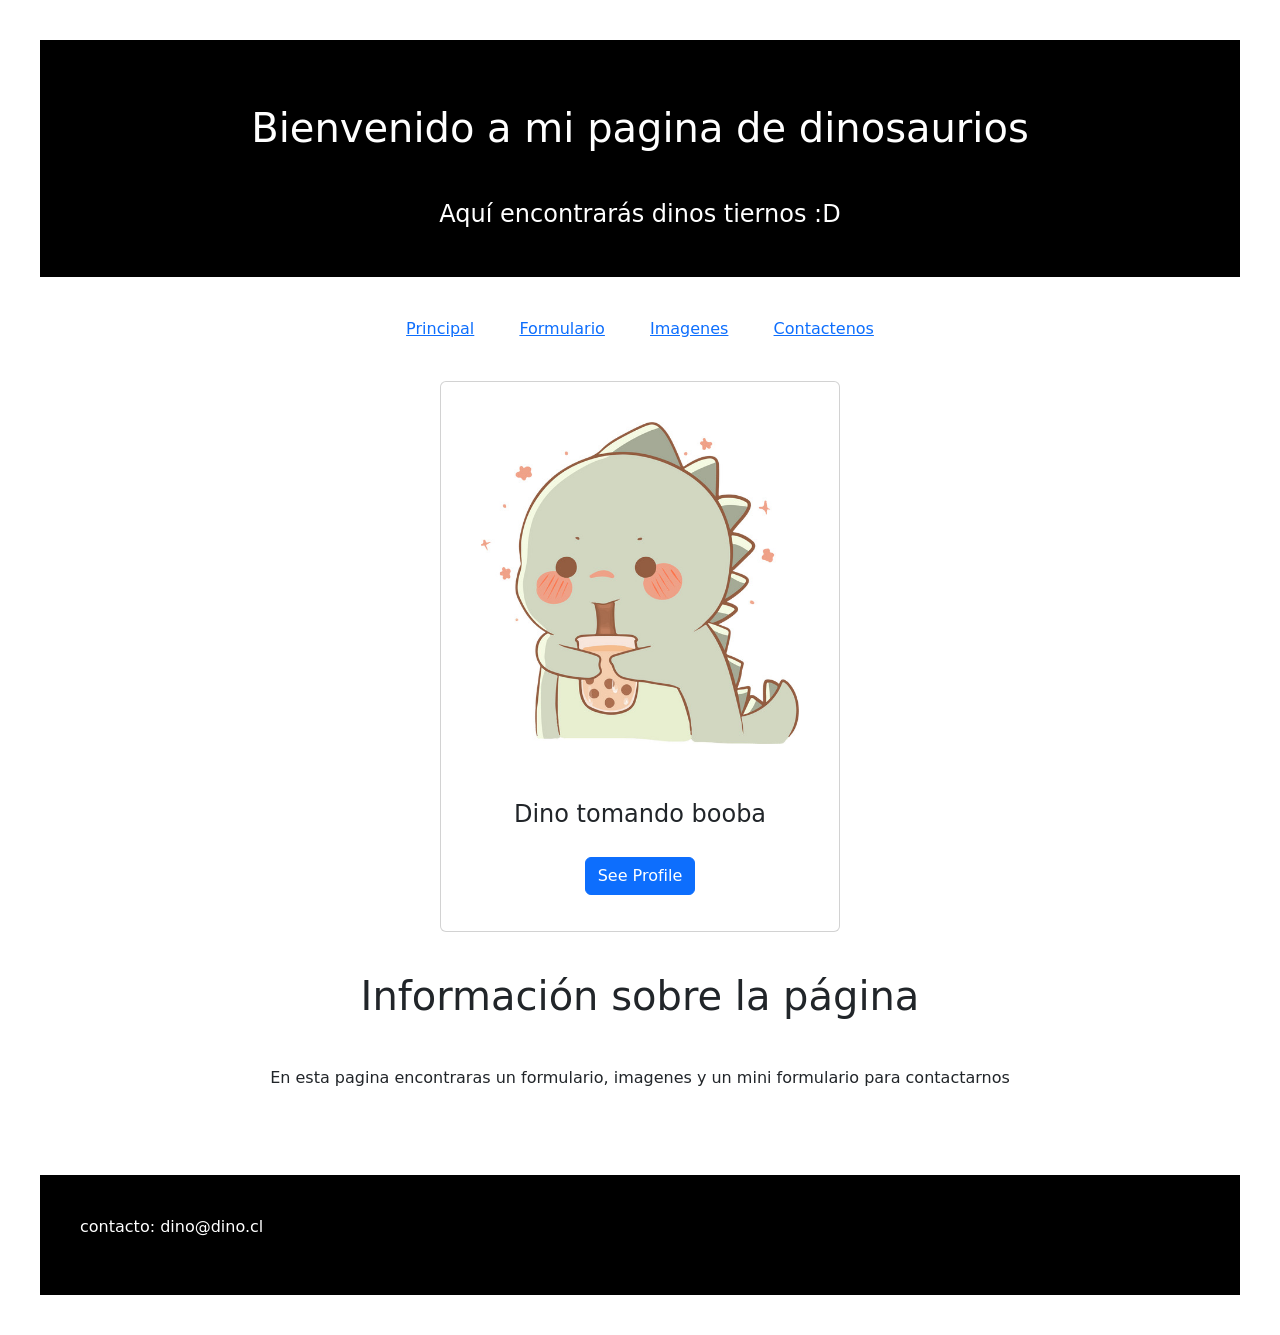
<file: index.html>
<!DOCTYPE html>
<html lang="es">

<head>
    <meta charset="UTF-8">
    <meta name="viewport">
    <link rel="stylesheet" href="https://cdnjs.cloudflare.com/ajax/libs/bootstrap/5.3.8/css/bootstrap.min.css">
    <link rel="stylesheet" href="css/estilos.css">
    <title>Sistema de </title>

</head>

<body>
    <header align="center">

        <br>
        <h1>Bienvenido a mi pagina de dinosaurios</h1>
        <h4>Aquí encontrarás dinos tiernos :D</h4>


        </tr>
        </table>
    </header>
    <main align="center">
        <div>
            <a href="index.html">Principal</a>
            <a href="pag2.html">Formulario</a>
            <a href="pag3.html">Imagenes</a>
            <a href="pag4.html">Contactenos</a>
        </div>
        <div class="d-flex flex-wrap justify-content-center">
            <div class="card" style="width:400px">
                <img class="card-img-top" src="imge/aeb0daf4e8c2d6d13d615e05978df1cf.jpg" alt="Card image"
                    style="width:100%">
                <div class="card-body">
                    <h4 class="card-title">Dino tomando booba</h4>
                    <a href="#" class="btn btn-primary">See Profile</a>
                </div>

            </div>
            <div>
                <h1>Información sobre la página</h1>
                <h6>En esta pagina encontraras un formulario, imagenes y un mini formulario para contactarnos</h6>
            </div>
        </div>


    </main>
</body>
<footer>
    <p>contacto: dino@dino.cl</p>
</footer>

</html>
</file>
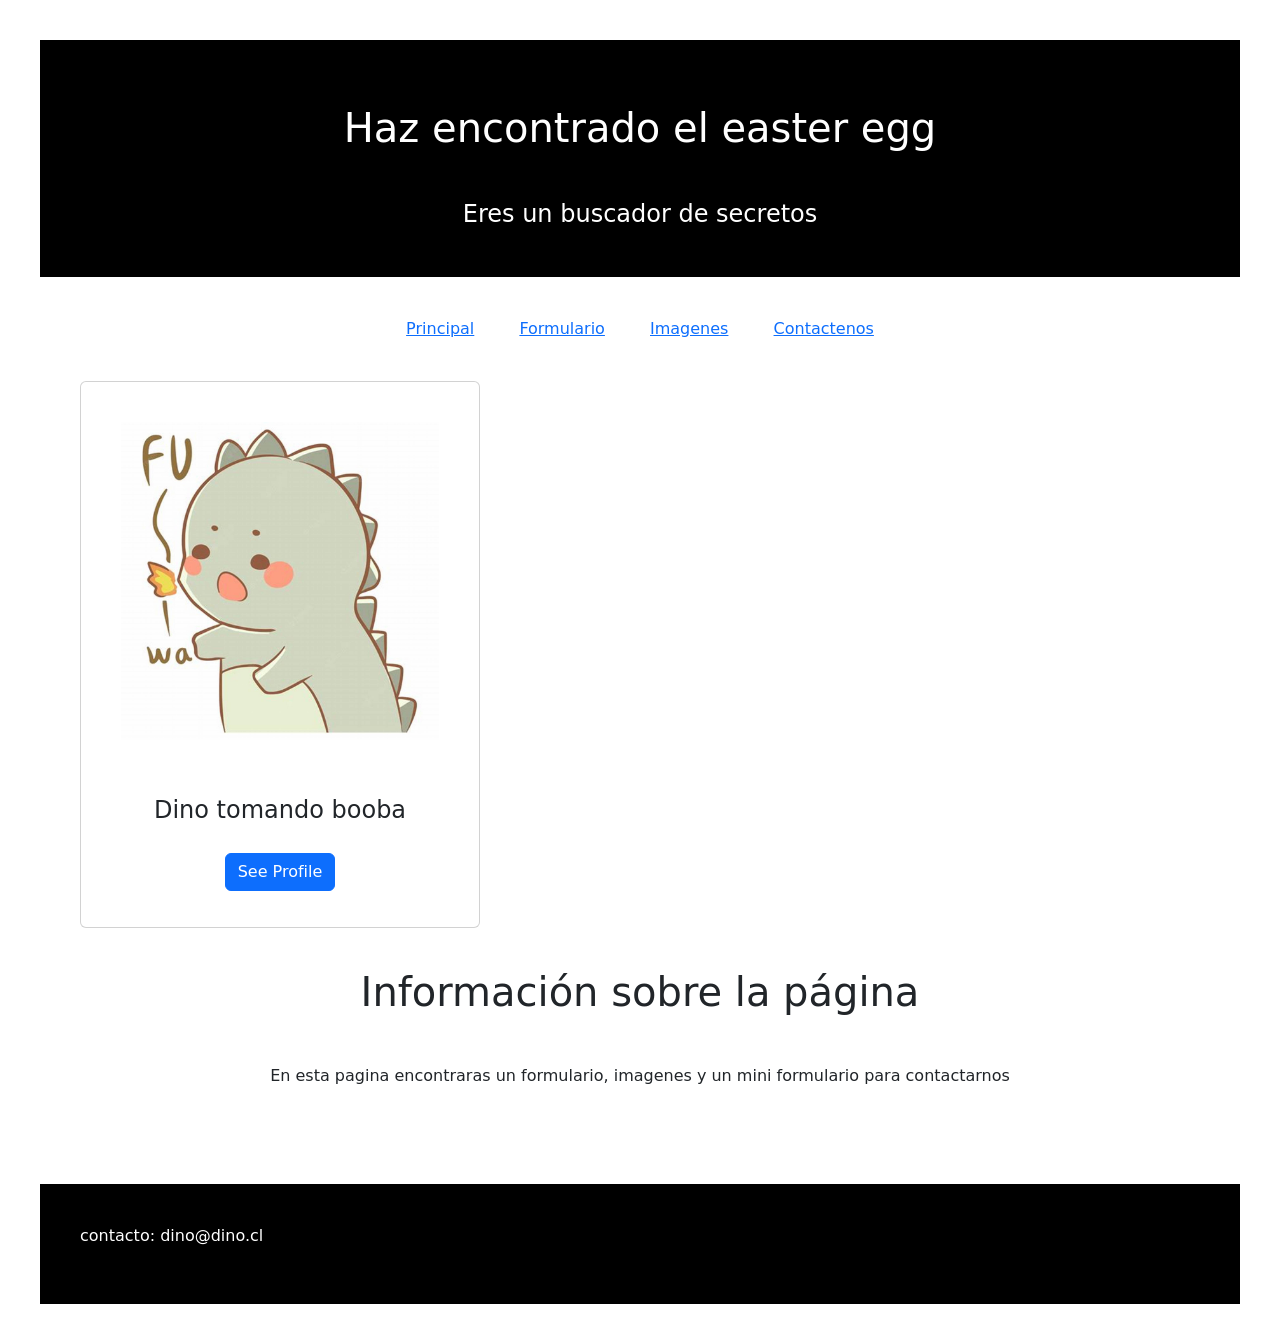
<file: pag secreta.html>
<!DOCTYPE html>
<html lang="es">

<head>
    <meta charset="UTF-8">
    <meta name="viewport">
    <link rel="stylesheet" href="https://cdnjs.cloudflare.com/ajax/libs/bootstrap/5.3.8/css/bootstrap.min.css">
    <link rel="stylesheet" href="css/estilos.css">
    <title>Sistema de </title>

</head>

<body>
    <header align="center">

        <br>
        <h1>Haz encontrado el easter egg</h1>
        <h4>Eres un buscador de secretos</h4>


        </tr>
        </table>
    </header>
    <main align="center">
        <div>
            <a href="index.html">Principal</a>
            <a href="pag2.html">Formulario</a>
            <a href="pag3.html">Imagenes</a>
            <a href="pag4.html">Contactenos</a>
        </div>
        <div>
            <div class="card" style="width:400px">
                <img class="card-img-top" src="imge/OIP (3).jpg" alt="Card image"
                    style="width:100%">
                <div class="card-body">
                    <h4 class="card-title">Dino tomando booba</h4>
                    <a href="#" class="btn btn-primary">See Profile</a>
                </div>

            </div>
            <div>
                <h1>Información sobre la página</h1>
                <p>En esta pagina encontraras un formulario, imagenes y un mini formulario para contactarnos</p>
            </div>
        </div>


    </main>
</body>
<footer>
    <p>contacto: dino@dino.cl</p>
</footer>

</html>
</file>
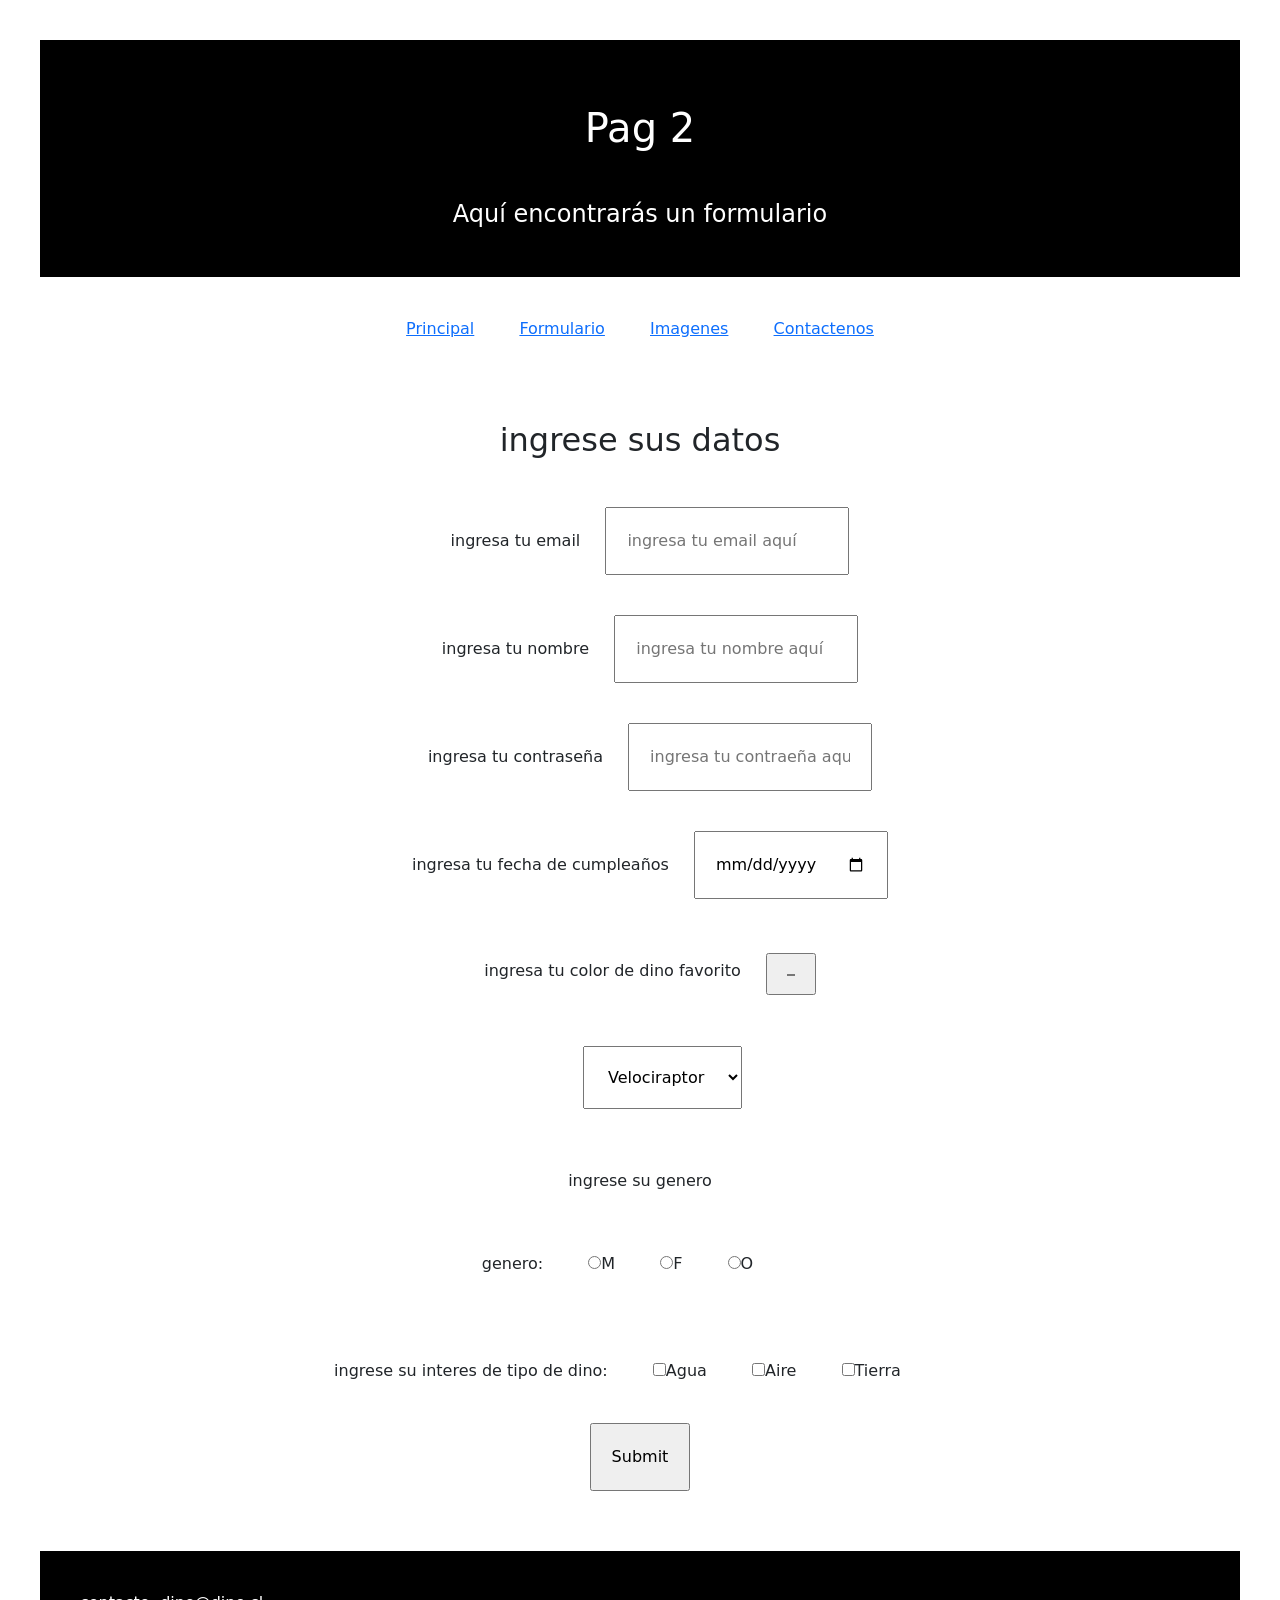
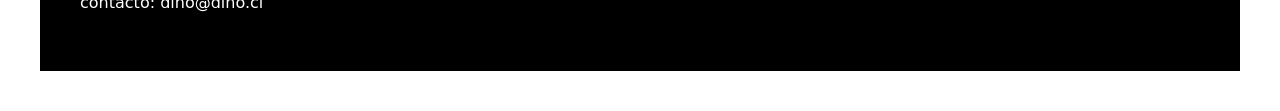
<file: pag2.html>
<!DOCTYPE html>
<html lang="es">

<head>
    <meta charset="UTF-8">
    <meta name="viewport">
    <link rel="stylesheet" href="https://cdnjs.cloudflare.com/ajax/libs/bootstrap/5.3.8/css/bootstrap.min.css">
    <link rel="stylesheet" href="css/estilos.css">
    <title>Sistema de </title>

</head>

<body>
    <header align="center">

        <br>
        <h1>Pag 2</h1>
        <h4>Aquí encontrarás un formulario</h4>


        </tr>
        </table>
    </header>
    <main align="center">
        <div>
            <a href="index.html">Principal</a>
            <a href="pag2.html">Formulario</a>
            <a href="pag3.html">Imagenes</a>
            <a href="pag4.html">Contactenos</a>
        </div>
        <section class="contenedor">
            <form action="#" method="get">
                <h2>ingrese sus datos</h2>
                <div>
                    <label for="email">ingresa tu email</label>
                    <input type="email" name="email" placeholder="ingresa tu email aquí">
                </div>
                <div>
                    <label for="nombre">ingresa tu nombre</label>
                    <input type="text" name="usuario" placeholder="ingresa tu nombre aquí">
                </div>
                <div>
                    <label for="passwd">ingresa tu contraseña</label>
                    <input type="password" name="passwd" placeholder="ingresa tu contraeña aquí">
                </div>
                <div>
                    <label for="date">ingresa tu fecha de cumpleaños</label>
                    <input type="date" name="date" placeholder="ingresa una fecha">
                </div>
                <div>
                    <label for="color">ingresa tu color de dino favorito</label>
                    <input type="color" name="txtcolor" placeholder="ingresa tu color favorito">
                </div>
                <div>
                    <label for="ciudad"></label>
                    <select name="ciudad">
                        <label for="dino">Dino favorito</label>
                        <option value="op1">Velociraptor</option>
                        <option value="op2">T-Rex</option>
                        <option value="op3">Triceratops</option>
                    </select>
                </div>
                <div>
                    <p for="genero">ingrese su genero</p>
                    <label>genero:</label>
                    <label><input type="radio" name="genero" value="M">M</label>
                    <label><input type="radio" name="genero" value="F">F</label>
                    <label><input type="radio" name="genero" value="O">O</label>
                    <label for=""></label>

                </div>
                <div>
                    <label for="interes">ingrese su interes de tipo de dino:</label>
                    <label><input type="checkbox" name="interes" value="Minecraft">Agua</label>
                    <label><input type="checkbox" name="interes" value="Roblox">Aire</label>
                    <label><input type="checkbox" name="interes" value="Otros">Tierra</label>
                    <label for=""></label>

                </div>
                <input type="submit" name="enviar">

            </form>
        </section>

    </main>
</body>
<footer>
    <p>contacto: dino@dino.cl</p>
</footer>

</html>
</file>
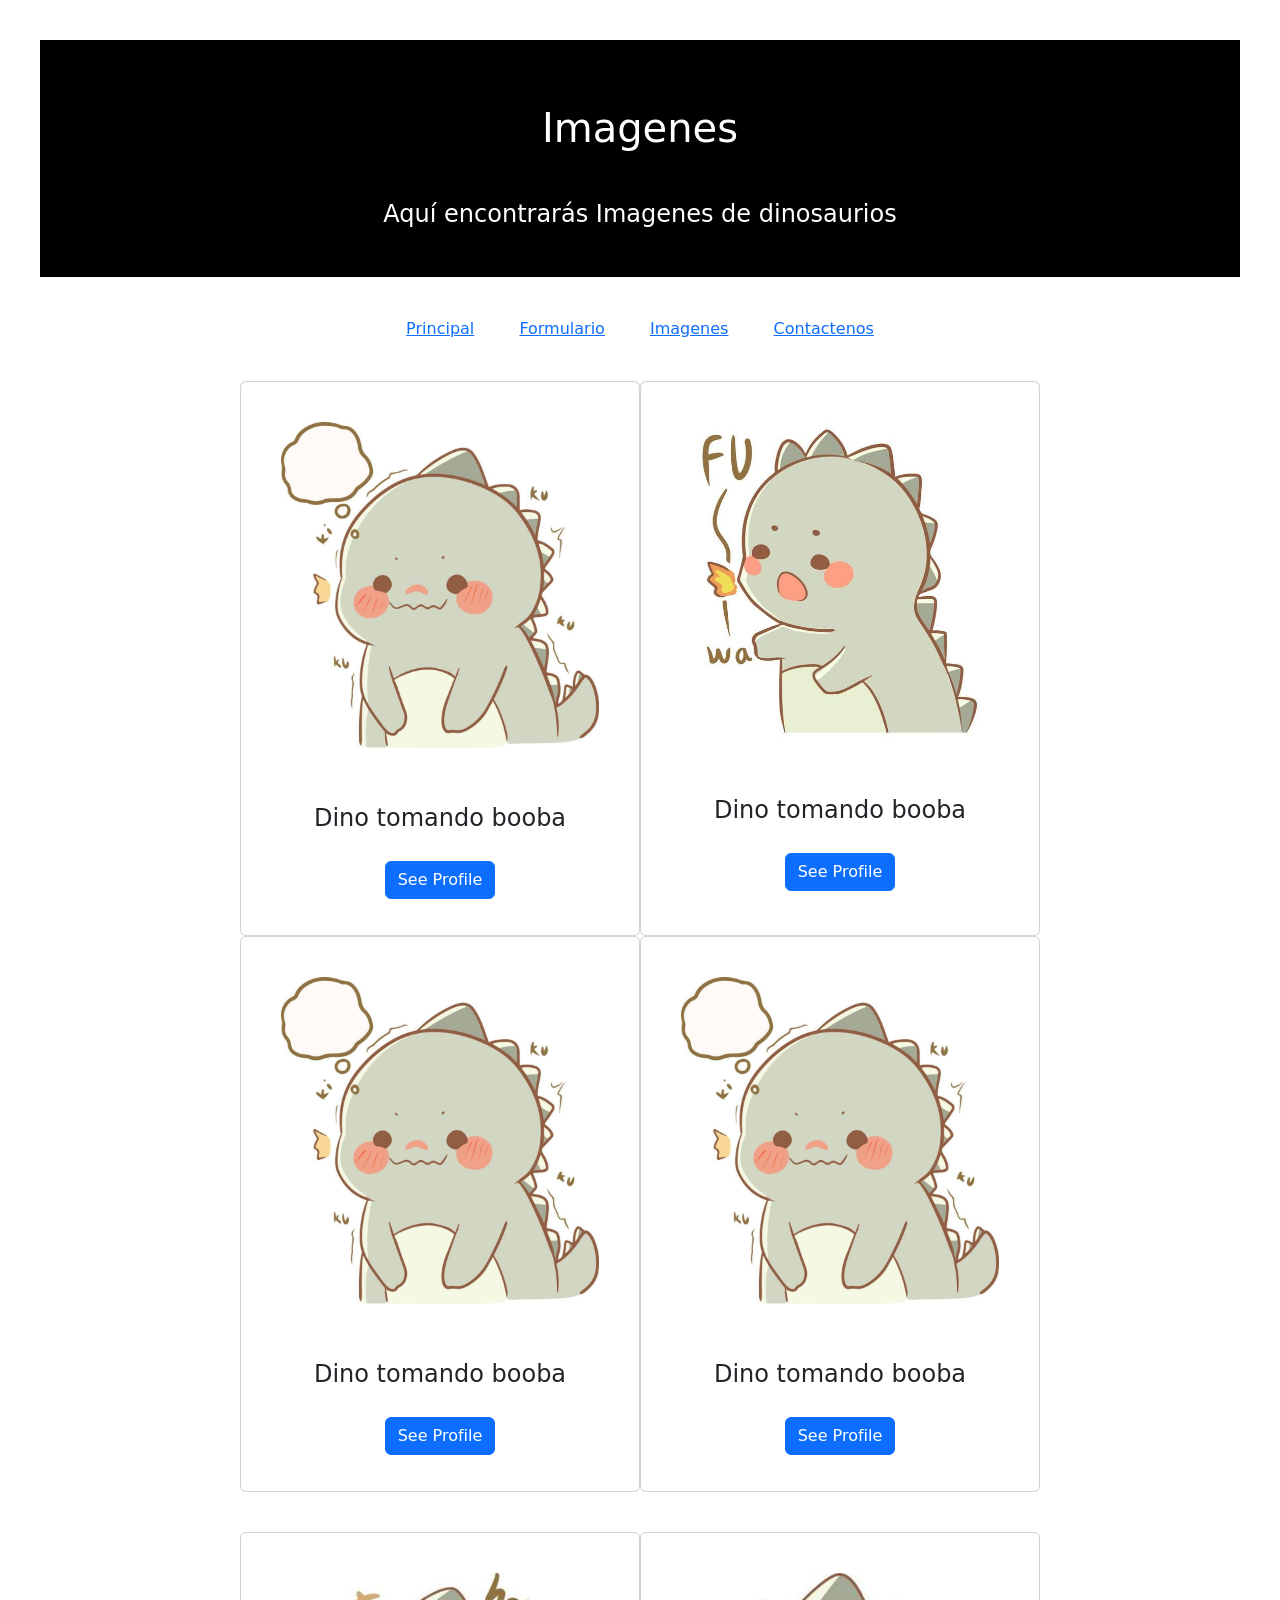
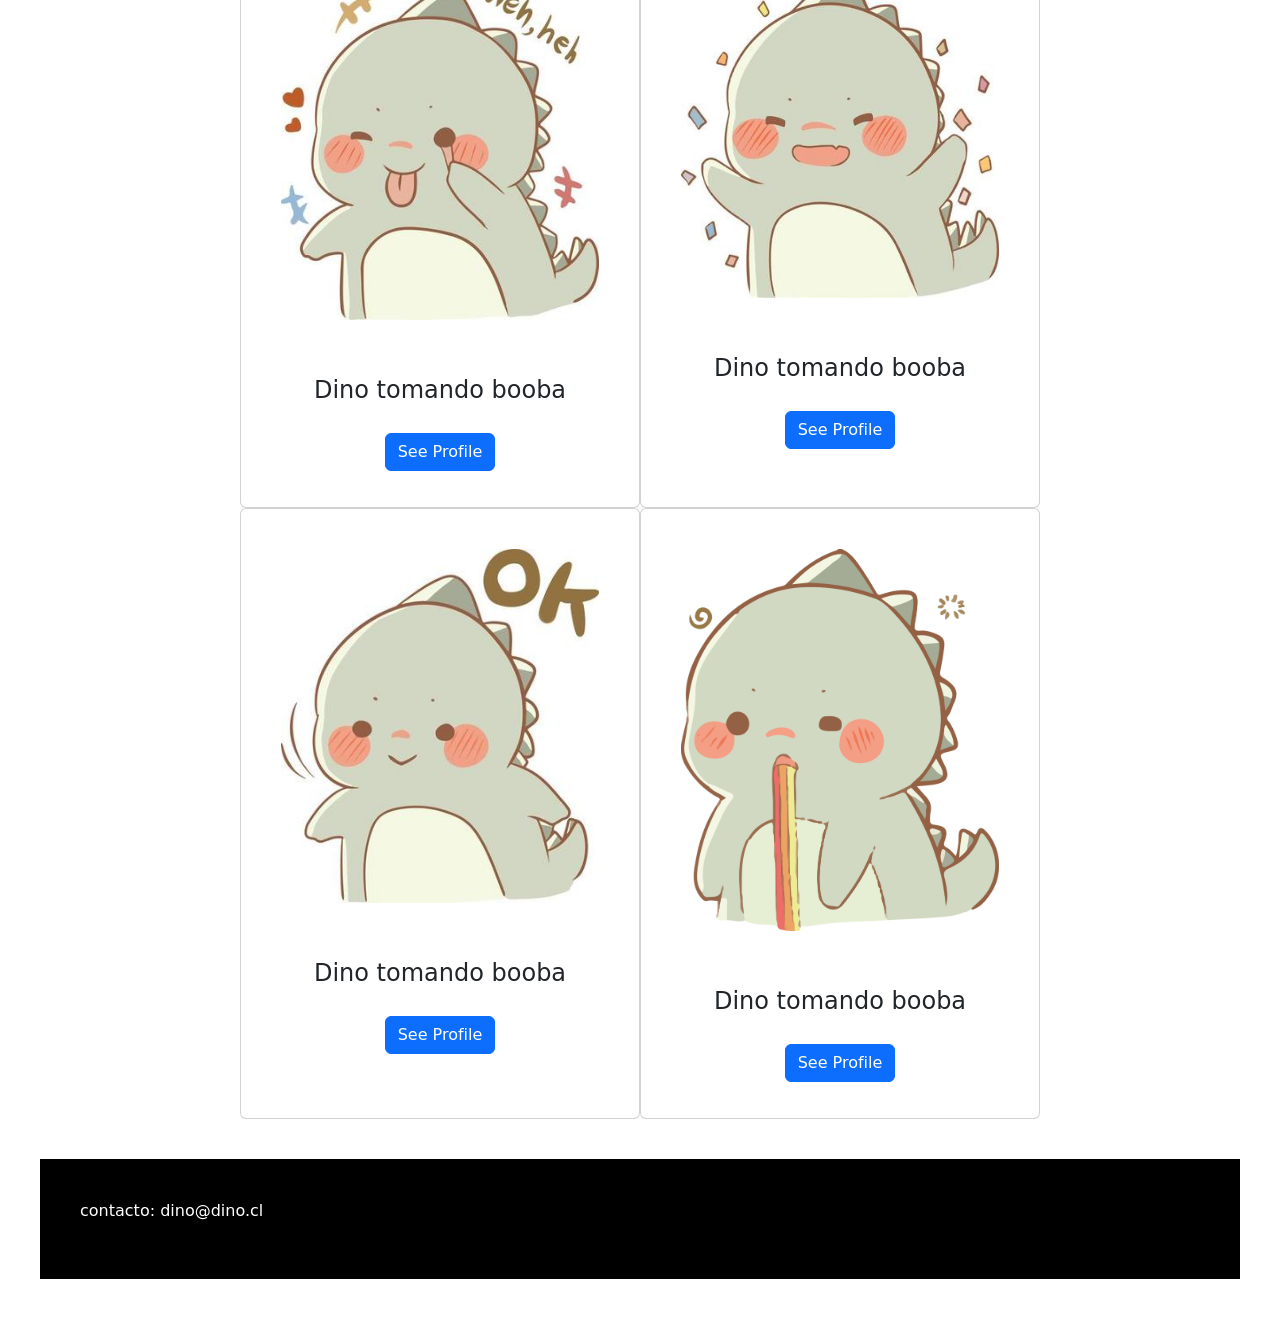
<file: pag3.html>
<!DOCTYPE html>
<html lang="es">

<head>
    <meta charset="UTF-8">
    <meta name="viewport">
    <link rel="stylesheet" href="https://cdnjs.cloudflare.com/ajax/libs/bootstrap/5.3.8/css/bootstrap.min.css">
    <link rel="stylesheet" href="css/estilos.css">
    <title>Sistema de </title>

</head>

<body>
    <header align="center">

        <br>
        <h1>Imagenes</h1>
        <h4>Aquí encontrarás Imagenes de dinosaurios</h4>


        </tr>
        </table>
    </header>
    <main align="center">
        <div>
            <a href="index.html">Principal</a>
            <a href="pag2.html">Formulario</a>
            <a href="pag3.html">Imagenes</a>
            <a href="pag4.html">Contactenos</a>
        </div>
        <div class="d-flex flex-wrap justify-content-center">
            <div class="card" style="width:400px">
                <img class="card-img-top" src="imge/a5c9d3451cf418ea8ec9c10bc4f63bb9.jpg" alt="Card image"
                    style="width:100%">
                <div class="card-body">
                    <h4 class="card-title">Dino tomando booba</h4>
                    <a href="#" class="btn btn-primary">See Profile</a>
                </div>
            </div>

            <div class="card" style="width:400px">
                <img class="card-img-top" src="imge/f0045d151d16b757fee55c979a995e9b.jpg" alt="Card image"
                    style="width:100%">
                <div class="card-body">
                    <h4 class="card-title">Dino tomando booba</h4>
                    <a href="#" class="btn btn-primary">See Profile</a>
                </div>
            </div>

            <div class="card" style="width:400px">
                <img class="card-img-top" src="imge/a5c9d3451cf418ea8ec9c10bc4f63bb9.jpg" alt="Card image"
                    style="width:100%">
                <div class="card-body">
                    <h4 class="card-title">Dino tomando booba</h4>
                    <a href="#" class="btn btn-primary">See Profile</a>
                </div>
            </div>

            <div class="card" style="width:400px">
                <img class="card-img-top" src="imge/a5c9d3451cf418ea8ec9c10bc4f63bb9.jpg" alt="Card image"
                    style="width:100%">
                <div class="card-body">
                    <h4 class="card-title">Dino tomando booba</h4>
                    <a href="#" class="btn btn-primary">See Profile</a>
                </div>
            </div>
        </div>
        <div class="d-flex flex-wrap justify-content-center">
            <div class="card" style="width:400px">
                <img class="card-img-top" src="imge/dinosaur-character-cartoon-cute-kawaii-animal-illustration-clipart-free-vector (4).jpg" alt="Card image"
                    style="width:100%">
                <div class="card-body">
                    <h4 class="card-title">Dino tomando booba</h4>
                    <a href="pag secreta.html" class="btn btn-primary">See Profile</a>
                </div>
            </div>

            <div class="card" style="width:400px">
                <img class="card-img-top" src="imge/dinosaur-character-cartoon-cute-kawaii-animal-illustration-clipart-free-vector (2).jpg" alt="Card image"
                    style="width:100%">
                <div class="card-body">
                    <h4 class="card-title">Dino tomando booba</h4>
                    <a href="#" class="btn btn-primary">See Profile</a>
                </div>
            </div>

            <div class="card" style="width:400px">
                <img class="card-img-top" src="imge/dinosaur-character-cartoon-cute-kawaii-animal-illustration-clipart-free-vector (5).jpg" alt="Card image"
                    style="width:100%">
                <div class="card-body">
                    <h4 class="card-title">Dino tomando booba</h4>
                    <a href="#" class="btn btn-primary">See Profile</a>
                </div>
            </div>

            <div class="card" style="width:400px">
                <img class="card-img-top" src="imge/dinosaur-character-cartoon-cute-kawaii-animal-illustration-clipart-free-vector (6).jpg" alt="Card image"
                    style="width:100%">
                <div class="card-body">
                    <h4 class="card-title">Dino tomando booba</h4>
                    <a href="#" class="btn btn-primary">See Profile</a>
                </div>
            </div>
        </div>

    </main>
</body>
<footer>
    <p>contacto: dino@dino.cl</p>
</footer>

</html>
</file>
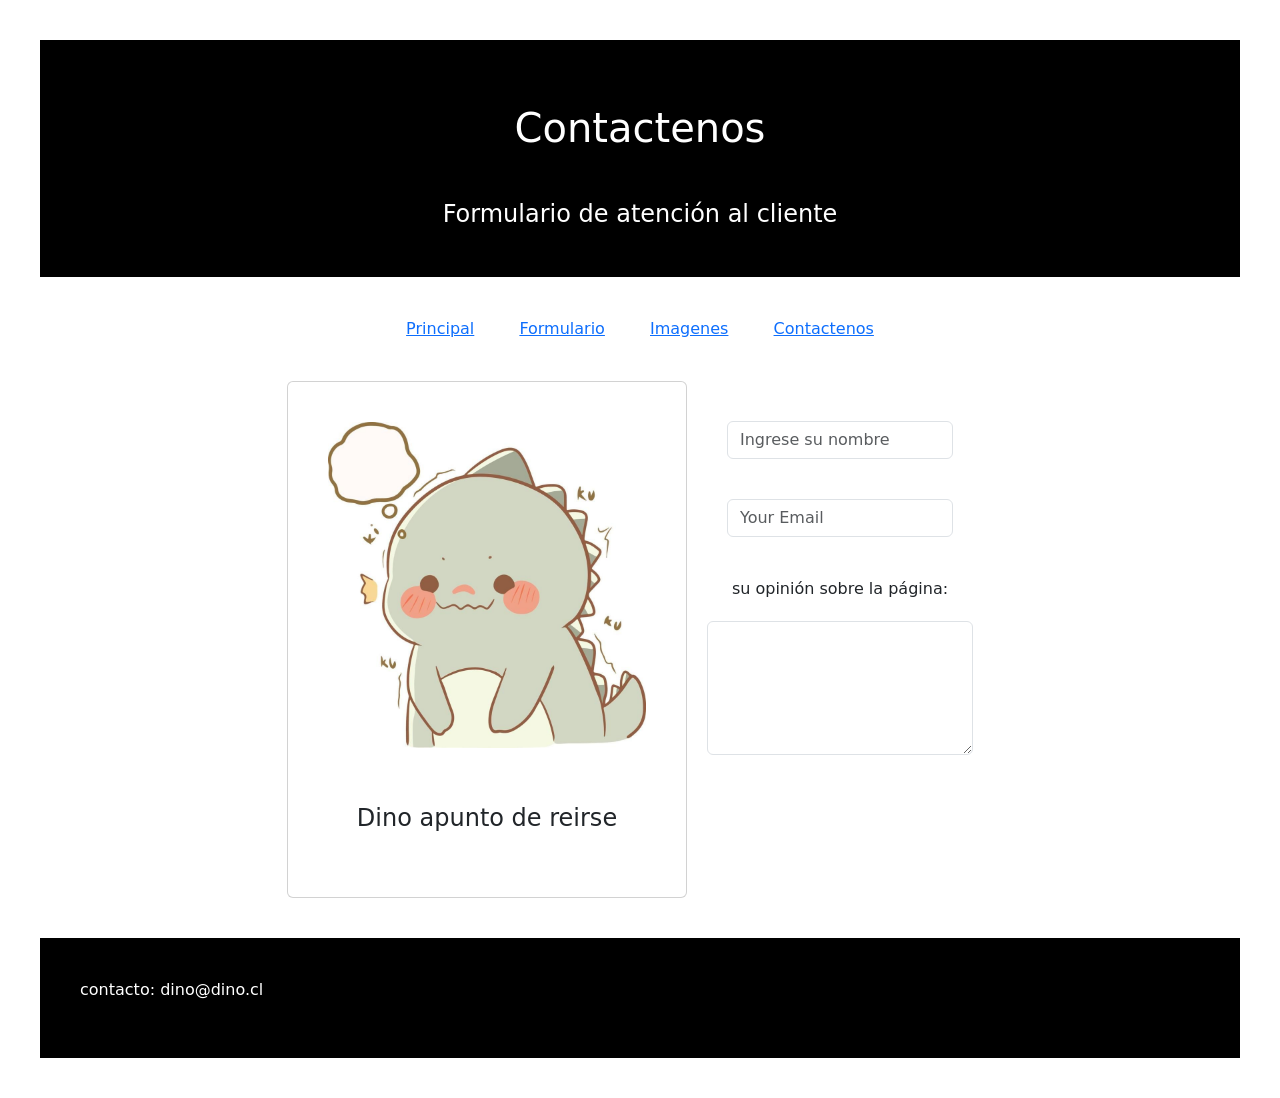
<file: pag4.html>
<!DOCTYPE html>
<html lang="es">

<head>
    <meta charset="UTF-8">
    <meta name="viewport">
    <link rel="stylesheet" href="https://cdnjs.cloudflare.com/ajax/libs/bootstrap/5.3.8/css/bootstrap.min.css">
    <link rel="stylesheet" href="css/estilos.css">
    <title>Sistema de </title>

</head>

<body>
    <header align="center">

        <br>
        <h1>Contactenos</h1>
        <h4>Formulario de atención al cliente</h4>


        </tr>
        </table>
    </header>
    <main align="center">
        <div>
            <a href="index.html">Principal</a>
            <a href="pag2.html">Formulario</a>
            <a href="pag3.html">Imagenes</a>
            <a href="pag4.html">Contactenos</a>
        </div>
        <div class="d-flex flex-wrap justify-content-center">
            <div class="card" style="width:400px">
                <img class="card-img-top" src="imge/a5c9d3451cf418ea8ec9c10bc4f63bb9.jpg" alt="Card image"
                    style="width:100%">
                <div class="card-body">
                    <h4 class="card-title">Dino apunto de reirse</h4>
                </div>
            </div>
            <form>
                <div class="input-group">
                    <input type="text" class="form-control" placeholder="Ingrese su nombre">
                </div>

                <div class="input-group">
                    <input type="text" class="form-control" placeholder="Your Email">
                </div>
                <label for="comment">su opinión sobre la página:</label>
                <textarea class="form-control" rows="5" id="comment" name="text"></textarea>
            </form>
        </div>

    </main>
</body>
<footer>
    <p>contacto: dino@dino.cl</p>
</footer>

</html>
</file>
<file: css/estilos.css>
*{
    box-sizing: border-box;
    margin: 0;
    padding: 20px;
}

.bordes-con-color-de-letra{

    color: #000000;

    border-bottom: 2px solid rgb(0, 0, 0);


}
header{
    
    background-color: black;
    color: white;
    align-items: center;
    align-content: center;
}







footer{
    background-color: black;
    color: white;
    bottom: 0;
    width: 100%;
}

main{
    align-items: center;
    align-content: center;
}
</file>
